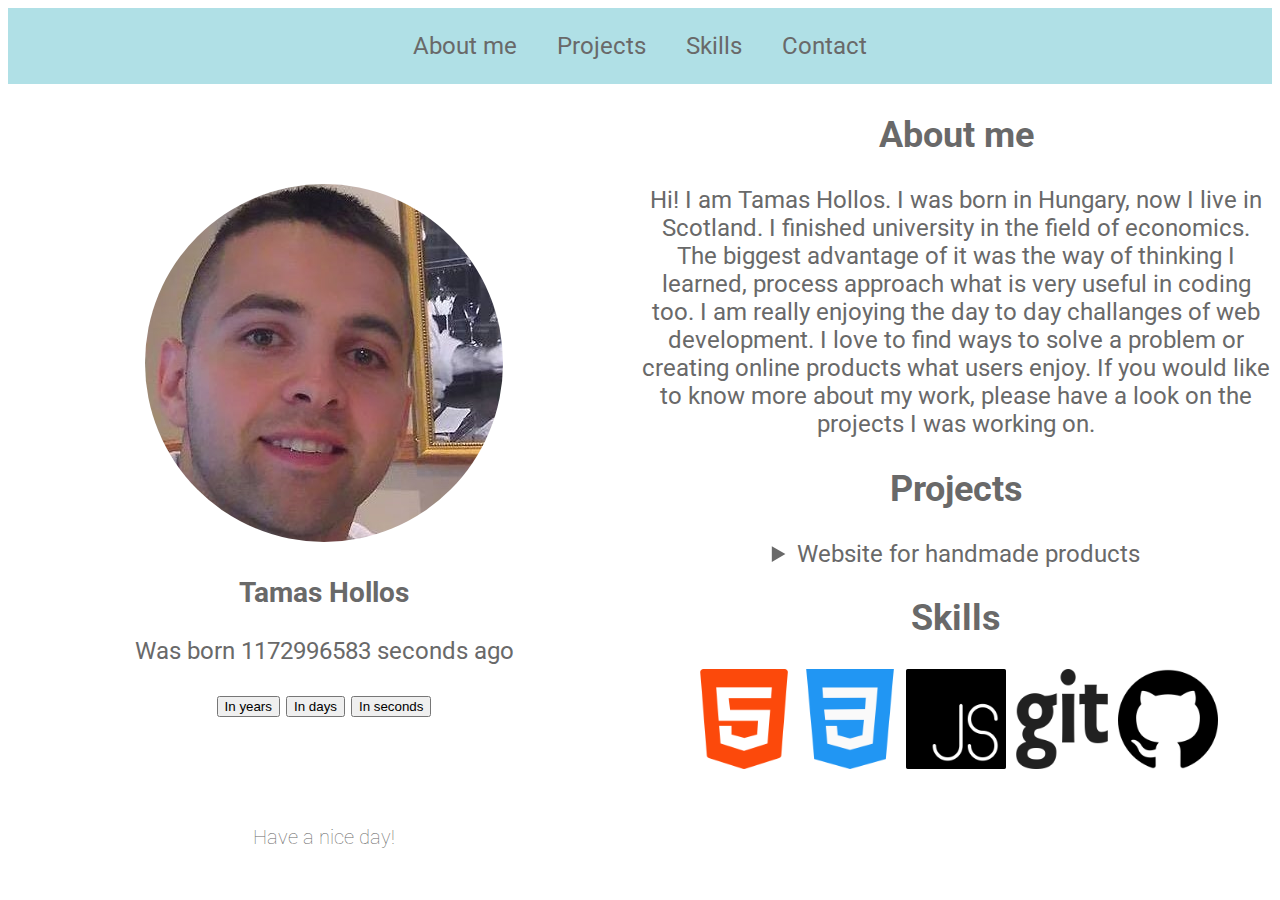
<file: index.html>
<!DOCTYPE html>

<html>
    <head>
        <meta charset="utf-8">
        <title>Portfolio</title>
        <meta name="viewport" content="width=device-width, initial-scale=1">
        <link rel="stylesheet" href="main.css">
        <link rel="preconnect" href="https://fonts.gstatic.com">
<link href="https://fonts.googleapis.com/css2?family=Roboto:ital,wght@0,100;0,300;0,400;0,500;0,700;0,900;1,100;1,300;1,400;1,500;1,700;1,900&display=swap" rel="stylesheet"> 
    </head>
    <body>
        <header class="container">
            <nav>
                <ul>
                    <li><a href="#about me">About me</a></li>
                    <li><a href="#projects">Projects</a></li>
                    <li><a href="#skills">Skills</a></li>
                    <li><a href="contact.html">Contact</a></li>
                </ul>
            </nav>
        </header>
        <main class="raw">
            <div id="left side" class="column">
                <div>
                     <img id="photo" src="profile.jpg" alt= "profile picture">
                </div>
                <div id="calculator">
                    <h3>Tamas Hollos</h3>
                    <p>Was born <span id="time-container">0</span> ago</p>
                    <button type="button" id="yearsButton">In years</button> 
                    <button type="button" id="daysButton">In days</button> 
                    <button type="button" id="secondsButton">In seconds</button> 
                </div>
            </div>
            <div id="right side" class="column">
                
                <div id="about me">
                    <h2>About me</h2>
                    <p>Hi! I am Tamas Hollos. I was born in Hungary, now I live in Scotland. I finished university in the field of economics. The biggest advantage of it was the way of thinking I learned, process approach what is very useful in coding too. I am really enjoying the day to day challanges of web development. I love to find ways to solve a problem or creating online products what users enjoy.
                    If you would like to know more about my work, please have a look on the projects I was working on.</p>
                </div>
                <div id="projects">
                    <h2>Projects</h2>
                    <details>
                        <summary>
                            Website for handmade products
                        </summary>
                        <img src="tinytangles.jpg" alt="photo of website" width="503" height="283">
                        <p>The website was made with html and css using responsive web-design to fit all screen sizes.
                        </p>
                        <a href="https://hollosta.github.io/Tiny_Tangles/">Tiny Tangles website</a>
                    </details>
                </div>
                <div id="skills">
                    <h2>Skills</h2>
                        <img src="html-5.png" alt= "html" width= "100" height="100">
                        <img src="css-3.png" alt= "css"width= "100" height="100">
                        <img src="js.png" alt= "javascript"width= "100" height="100">
                        <img src="git.png" alt= "git"width= "100" height="100">
                        <img src="github.png" alt= "github"width= "100" height="100">
                        
                </div>
            </div>
            <footer class="column">
                Have a nice day!
            </footer>  

        </main>
     
        <script>
            const BIRTH_DAY = 611881200000;
            var d = new Date();
            var n = d.getTime();
            const daysDifference = Math.floor((d - BIRTH_DAY) / 1000 /86400);
            const secondsDifference = Math.floor((d - BIRTH_DAY) / 1000);
            const yearsDifference = Math.floor((d - BIRTH_DAY) / 1000 /86400/365);
            document.getElementById("time-container").innerHTML = secondsDifference + " seconds";
            
            document.getElementById("yearsButton").addEventListener("click", function() {
  document.getElementById("time-container").innerHTML = yearsDifference + " years";
}); 
  document.getElementById("daysButton").addEventListener("click", function() {
  document.getElementById("time-container").innerHTML = daysDifference + " days";
}); 
document.getElementById("secondsButton").addEventListener("click", function() {
  document.getElementById("time-container").innerHTML = secondsDifference + " seconds";
}); 
        </script>
    </body>
</html>
</file>
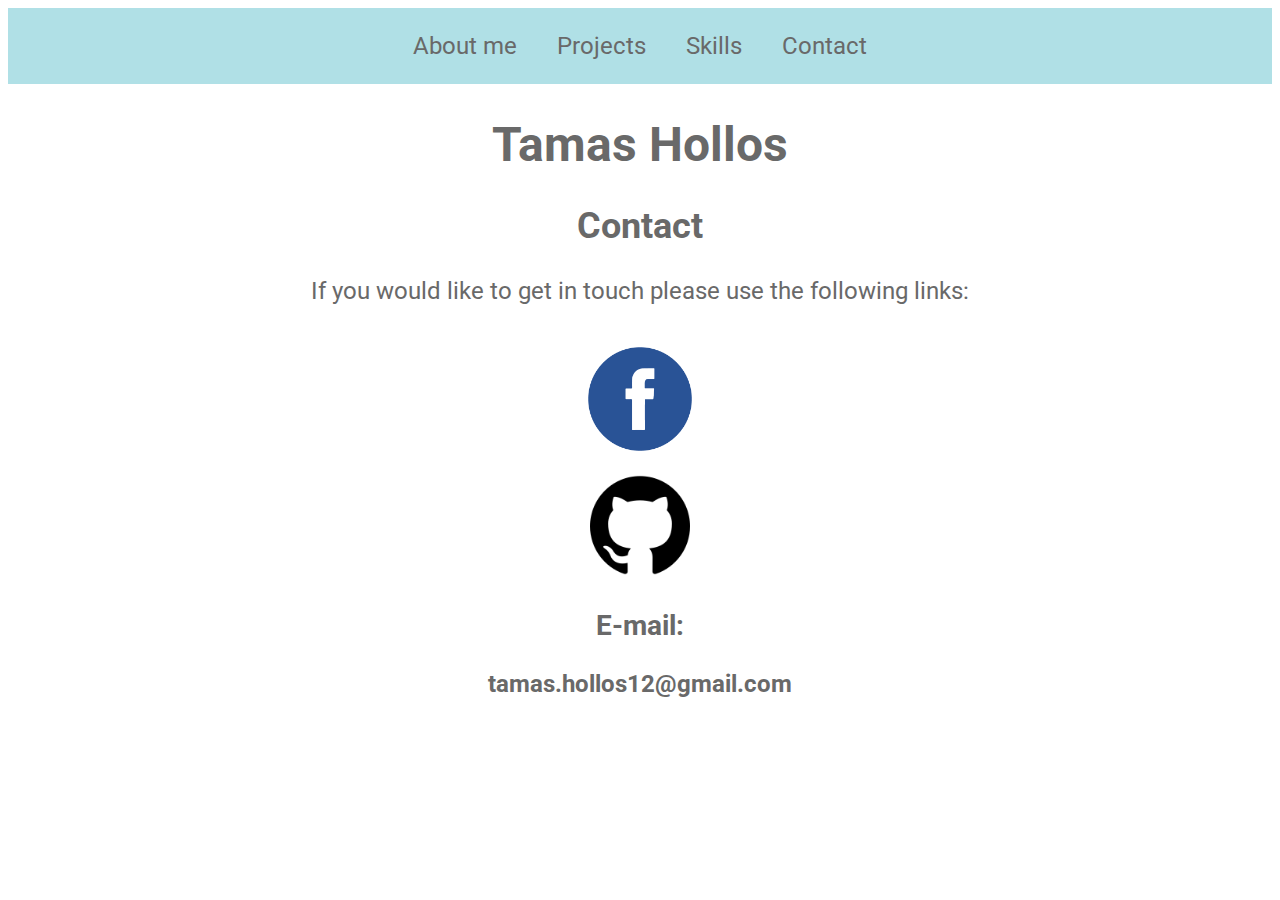
<file: contact.html>
<!DOCTYPE html>
<html lang="en">
<head>
    <meta charset="UTF-8">
    <meta http-equiv="X-UA-Compatible" content="IE=edge">
    <meta name="viewport" content="width=device-width, initial-scale=1.0">
    <title>Contact</title>
    <link rel="stylesheet" href="main.css">
        <link rel="preconnect" href="https://fonts.gstatic.com">
<link href="https://fonts.googleapis.com/css2?family=Roboto:ital,wght@0,100;0,300;0,400;0,500;0,700;0,900;1,100;1,300;1,400;1,500;1,700;1,900&display=swap" rel="stylesheet"> 
</head>
<body>
    <header class="container">
        <nav>
            <ul>
                <li><a href="">About me</a></li>
                <li><a href="">Projects</a></li>
                <li><a href="">Skills</a></li>
                <li><a href="contact.html">Contact</a></li>
            </ul>
        </nav>
    </header>

    <h1>Tamas Hollos</h1>
        <h2>Contact</h2>
            <p>If you would like to get in touch please use the following links:</p>
            <div id= "contact links">
                <div class="facebook">
                  
                    <a href="https://www.facebook.com/tamas.hollos.56/" target= "blank"><img src="facebook.png" width="140px" height="140px"></a>
                 
                </div>
                <div class="github">
                    
                   <a href="https://github.com/hollosta" target= "blank"><img src="github.png" width="100px" height="100px"></a>
                </div>
                <div class="e-mail">
                  <h3>E-mail:</h3>
                  <p><strong>tamas.hollos12@gmail.com</strong></p>
                  
              </div>
</body>
</html>
</file>
<file: main.css>
body {
    font-family: 'Roboto', cursive;
    font-size: 1.5em;
    text-align: center;
    color: dimgrey;
}

ul {
    display: inline-flex;
    list-style-type: none;
    text-decoration: none;

}

li {
   
    padding-right:40px;
    
}
a {
    color:dimgray;
    text-decoration: none;
}
#skills{
padding-bottom: 50px;
}
header {
    top: 0px;
    left: 0px;
    width:100%;
    padding: 0px;
    background-color: powderblue;
}
footer {
font-weight: lighter;
font-size: smaller;

}

#photo{
    margin-top: 100px;
    border-radius: 50%;
}
.column {
    float: left;
    width: 50%;
  }
  @media screen and (max-width: 600px) {
    .column {
      width: 100%;
    }
  }
</file>
